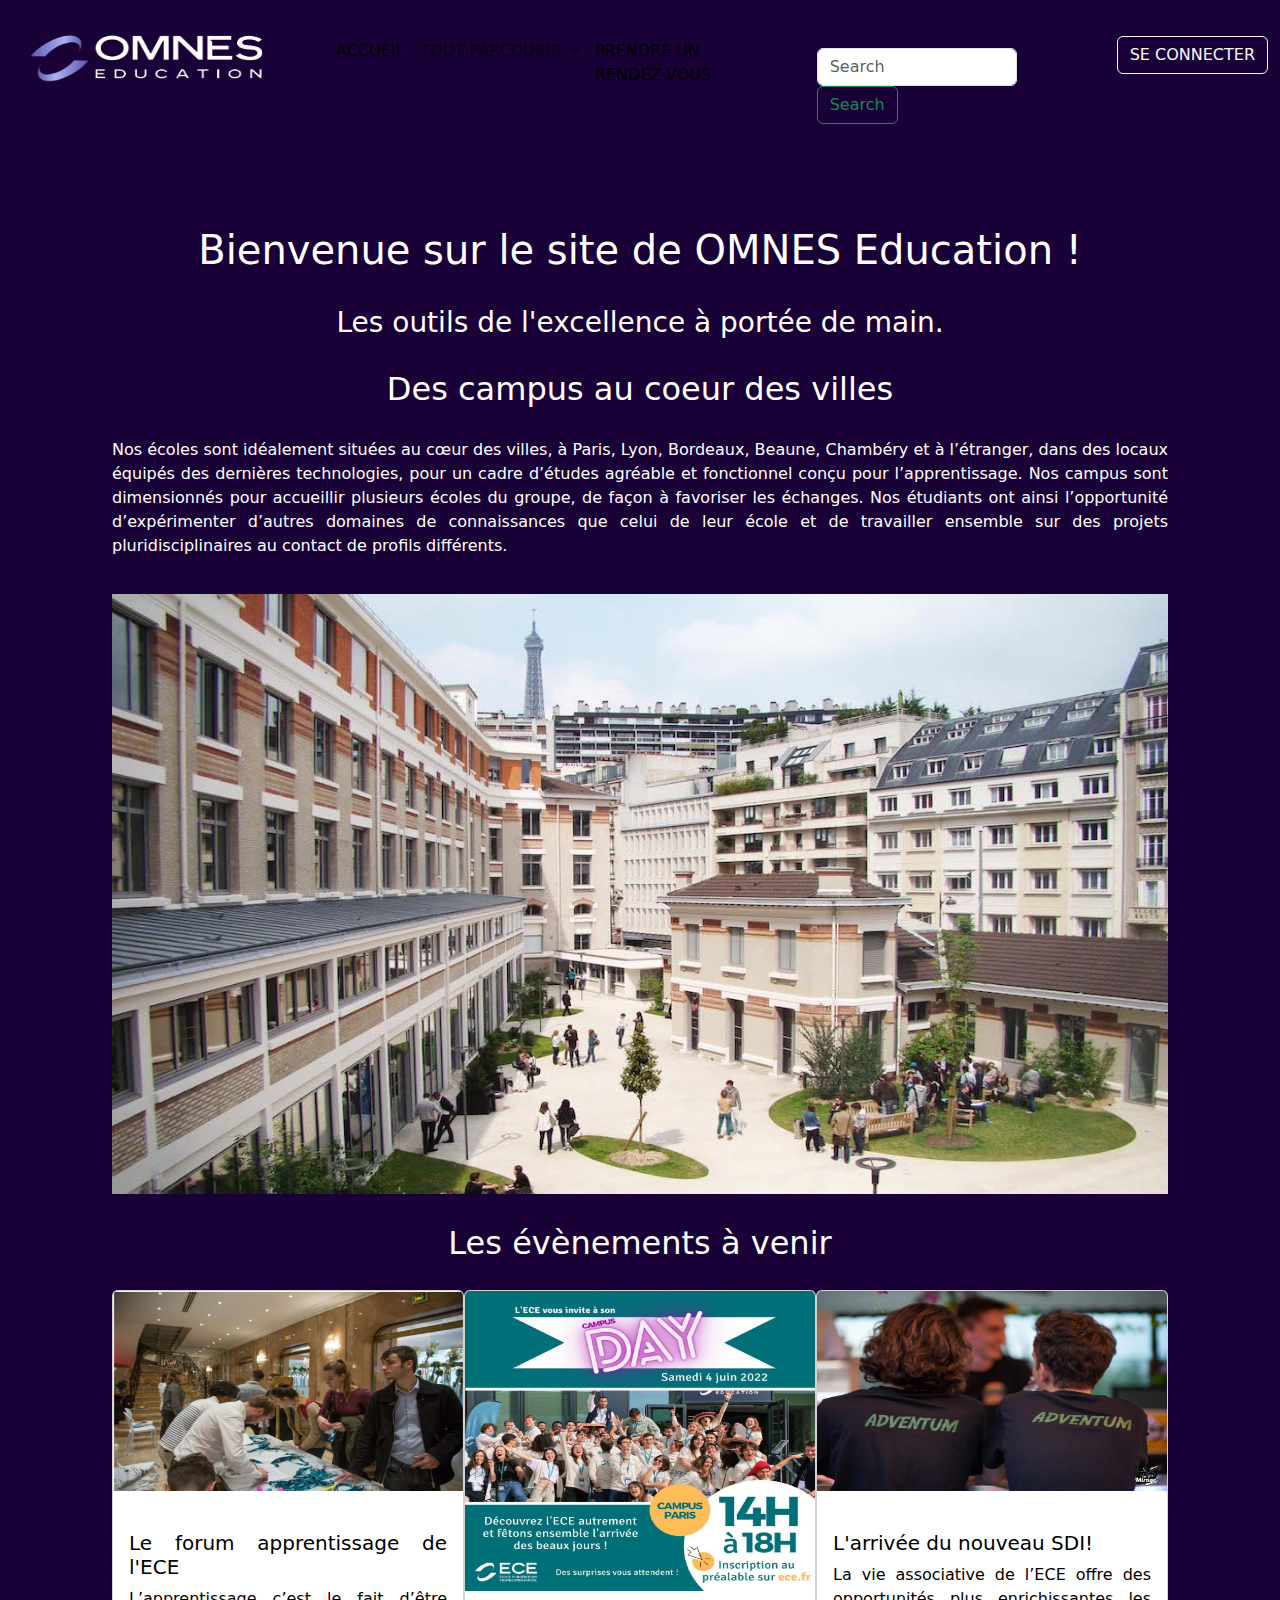
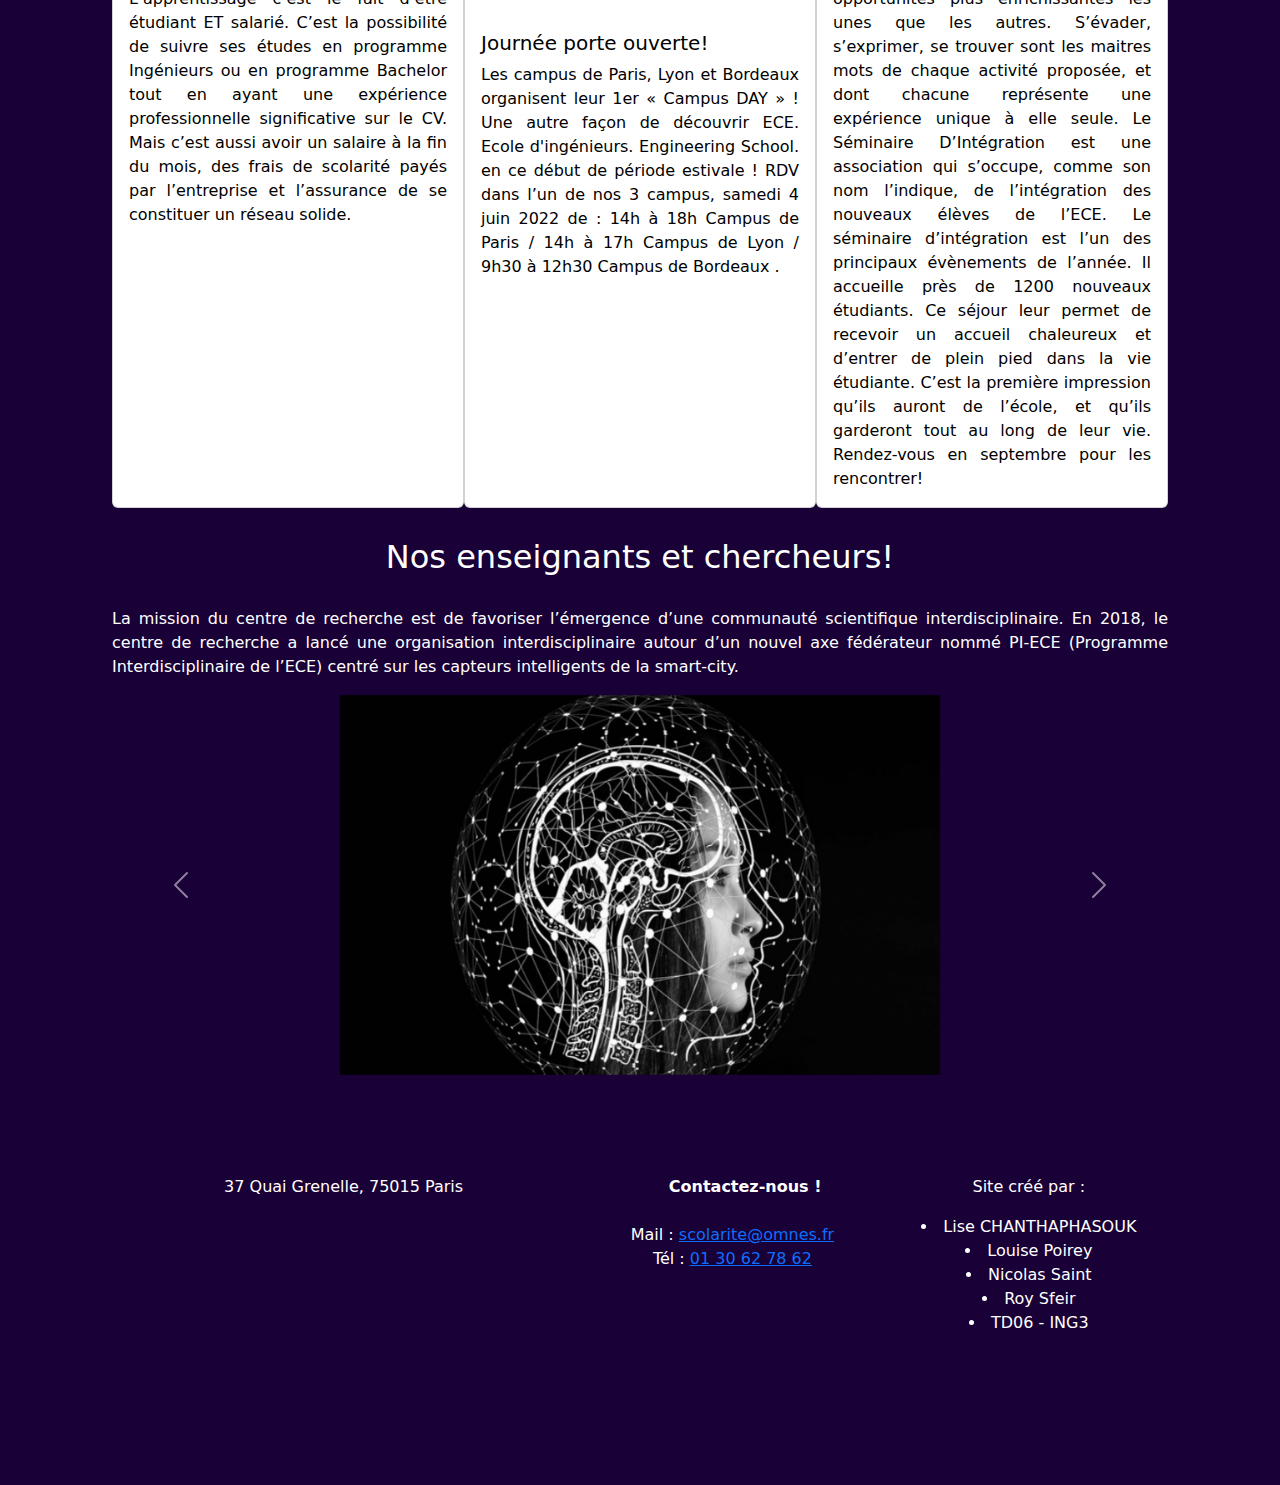
<file: page.html>
<head>
    <!-- Required meta tags -->
    <meta charset="utf-8">
    <meta name="viewport" content="width=device-width, initial-scale=1, shrink-to-fit=no">

    <!-- CSS -->
    <meta charset="utf-8">
    <meta name="viewport" content="width=device-width, initial-scale=1">
    <link href="https://cdn.jsdelivr.net/npm/bootstrap@5.0.0/dist/css/bootstrap.min.css" rel="stylesheet">
    <link href="prime.css" rel="stylesheet" type="text/css" />

    <!--javascript-->
    <script src="https://cdn.jsdelivr.net/npm/@popperjs/core@2.9.2/dist/umd/popper.min.js"></script>
    <script src="https://cdn.jsdelivr.net/npm/bootstrap@5.0.1/dist/js/bootstrap.min.js"
        integrity="sha384-Atwg2Pkwv9vp0ygtn1JAojH0nYbwNJLPhwyoVbhoPwBhjQPR5VtM2+xf0Uwh9KtT"
        crossorigin="anonymous"></script>
    <link href="prime.css" rel="stylesheet" type="text/css" />
</head>

<body>
    <nav class="navbar navbar-expand-lg">
        <div class="container-fluid bar">
            <a class="navbar-brand" href="#"><img src="omnes_logo.png" id="droite" alt="omnes_logo" width="300"
                    height="100"></a>
            <div class="collapse navbar-collapse" id="navbarSupportedContent">
                <ul class="navbar-nav me-auto mb-2 mb-lg-0">
                    <li class="nav-item">
                        <a class="nav-link active" aria-current="page" href="page.html">ACCUEIL
                        </a>
                    </li>
                    <li class="nav-item dropdown">
                        <a class="nav-link dropdown-toggle" href="#" id="navbarDropdown" role="button"
                            data-bs-toggle="dropdown" aria-expanded="false">
                            TOUT PARCOURIR
                        </a>
                        <ul class="dropdown-menu" aria-labelledby="navbarDropdown">
                            <li><a class="dropdown-item" href="enseignements.php">L'ENSEIGNEMENT</a></li>
                            <li><a class="dropdown-item" href="la_recherche.php">LA RECHERCHE</a></li>
                            <li><a class="dropdown-item" href="relations_inter.php">RELATION INTERNATIONALE</a></li>
                        </ul>
                    </li>
                    <li class="nav-item">
                        <a class="nav-link active" aria-current="page" href="select_prof_rdv.php">PRENDRE UN RENDEZ-VOUS
                        </a>
                    </li>

                </ul>
                <div id="barre_recherche">
                    <form role="search" action="recherche.php" method="post">
                        <input class="form-control me-2" type="search" placeholder="Search" aria-label="Search"
                            name="recherche">

                
                    <button class="btn btn-outline-success" type="submit" formaction="recherche.php">Search</button>
                    </form>

                </div>
                
                <form action="choix_compte.php" method="post">
                    <input type="submit" class="btn btn-outline-light" value="SE CONNECTER">
                    </form>
            </div>
            

                
                
            </div>
        </div>
    </nav>

    <div id="section_recherche" class="section padding_bouton">


    <div class="container a">
        <h1>Bienvenue sur le site de OMNES Education !</h1> <br>
        <h3>Les outils de l'excellence à portée de main.</h3>
    </div>

    <div class="container b">
        <h2>Des campus au coeur des villes</h2>
        <p>Nos écoles sont idéalement situées au cœur des villes, à Paris, Lyon, Bordeaux, Beaune, Chambéry et à
            l’étranger, dans des locaux équipés des dernières technologies, pour un cadre d’études agréable et
            fonctionnel conçu pour l’apprentissage. Nos campus sont dimensionnés pour accueillir plusieurs écoles du
            groupe, de façon à favoriser les échanges. Nos étudiants ont ainsi l’opportunité d’expérimenter d’autres
            domaines de connaissances que celui de leur école et de travailler ensemble sur des projets
            pluridisciplinaires au contact de profils différents.</p>
    </div>

    <div class="container infos">
        <img src="Eiffel.jpg" class="card-img-top" alt="apprentissage" width="300" height="600">
    </div>

    <div class="container b">
        <h2>Les évènements à venir</h2>
    </div>

    <div class="container infos">
        <div class="card" style="width: 25rem;">
            <img src="Apprentissage.png" class="card-img-top" alt="apprentissage" width="300" height="200"> <br>
            <div class="card-body">
                <h5 class="card-title t">Le forum apprentissage de l'ECE</h5>
                <p class="card-text t">L’apprentissage c’est le fait d’être étudiant ET salarié. C’est la possibilité de
                    suivre ses études en
                    programme Ingénieurs ou en programme Bachelor tout en ayant une expérience professionnelle
                    significative sur le CV. Mais c’est aussi avoir un salaire à la fin du mois,
                    des frais de scolarité payés par l’entreprise et l’assurance de se constituer un réseau solide.</p>
            </div>
        </div>

        <div class="card" style="width: 25rem;">
            <img src="JPO.jpg" class="card-img-top" alt="apprentissage" width="300" height="300"> <br>
            <div class="card-body">
                <h5 class="card-title t">Journée porte ouverte! </h5>
                <p class="card-text t">Les campus de Paris, Lyon et Bordeaux organisent leur 1er « Campus DAY » ! Une
                    autre façon de découvrir ECE. Ecole d'ingénieurs. Engineering School. en ce début de période
                    estivale !
                    RDV dans l’un de nos 3 campus, samedi 4 juin 2022 de :
                    <l> 14h à 18h Campus de Paris / 14h à 17h Campus de Lyon / 9h30 à 12h30 Campus de Bordeaux .
                    </l>
                </p>
            </div>
        </div>

        <div class="card" style="width: 25rem;">
            <img src="SDI.JPG" class="card-img-top" alt="apprentissage" width="300" height="200"> <br>
            <div class="card-body">
                <h5 class="card-title t">L'arrivée du nouveau SDI!</h5>
                <p class="card-text t">La vie associative de l’ECE offre des opportunités plus enrichissantes les unes
                    que les autres. S’évader, s’exprimer, se trouver sont les maitres mots de chaque activité proposée,
                    et dont chacune représente une expérience unique à elle seule.
                    Le Séminaire D’Intégration est une association qui s’occupe, comme son nom l’indique, de
                    l’intégration des nouveaux élèves de l’ECE.
                    Le séminaire d’intégration est l’un des principaux évènements de l’année. Il accueille près de 1200
                    nouveaux étudiants. Ce séjour leur permet de recevoir un accueil chaleureux et d’entrer de plein pied dans la
                    vie étudiante. C’est la première impression qu’ils auront de l’école, et qu’ils garderont tout au
                    long de leur vie.
                    Rendez-vous en septembre pour les rencontrer!
                </p>
            </div>
        </div>
    </div>

    <div class="container b">
        <h2>Nos enseignants et chercheurs! </h2>
        <p>La mission du centre de recherche est de favoriser l’émergence d’une communauté scientifique
            interdisciplinaire.
            En 2018, le centre de recherche a lancé une organisation interdisciplinaire autour d’un nouvel axe
            fédérateur nommé PI-ECE
            (Programme Interdisciplinaire de l’ECE) centré sur les capteurs intelligents de la smart-city. </p>
    </div>


    <div id="carouselExampleFade" class="carousel slide carousel-fade" data-bs-ride="carousel">
        <div class="carousel-inner">
          <div class="carousel-item active">
            <img src="car4.png" width="600" height="380">
          </div>
          <div class="carousel-item">
            <img src="car2.png" width="600" height="380">
          </div>
          <div class="carousel-item">
            <img src="car3.png" width="600" height="380">
          </div>
          <div class="carousel-item">
            <img src="car1.jpg" width="600" height="380">
          </div>
        </div>
        <button class="carousel-control-prev" type="button" data-bs-target="#carouselExampleFade" data-bs-slide="prev">
          <span class="carousel-control-prev-icon" aria-hidden="true"></span>
          <span class="visually-hidden">Previous</span>
        </button>
        <button class="carousel-control-next" type="button" data-bs-target="#carouselExampleFade" data-bs-slide="next">
          <span class="carousel-control-next-icon" aria-hidden="true"></span>
          <span class="visually-hidden">Next</span>
        </button>
      </div>


    <div class="footer">

        <div>
            <p> 37 Quai Grenelle, 75015 Paris </p>

            <iframe
                src="https://www.google.com/maps/embed?pb=!1m18!1m12!1m3!1d2625.369423144615!2d2.2842394155508656!3d48.85116550916967!2m3!1f0!2f0!3f0!3m2!1i1024!2i768!4f13.1!3m3!1m2!1s0x47e670049543178d%3A0x400dcd31a8b1ba2a!2s43%20Quai%20de%20Grenelle%2C%2075015%20Paris!5e0!3m2!1sen!2sfr!4v1653224205532!5m2!1sen!2sfr"
                width="400" height="150" style="border:0;" allowfullscreen="" loading="lazy"
                referrerpolicy="no-referrer-when-downgrade" id="map"></iframe>
        </div>

        <div>

            <p>&nbsp;&nbsp;&nbsp;&nbsp;&nbsp;<b>Contactez-nous !</b><br><br>Mail : <a
                    href="scolarite@omnes.fr">scolarite@omnes.fr</a><br>
                Tél : <a href="01 30 62 78 62">01 30 62 78 62</a></p>

        </div>

        <div>

            <p>
                Site créé par :
                <li>Lise CHANTHAPHASOUK</li>
                <li>Louise Poirey </li>
                <li>Nicolas Saint</li>
                <li>Roy Sfeir</li>
                <li>TD06 - ING3</li>

            </p>

        </div>

</body>
</file>
<file: prime.css>
body {
    background-color: #190036;
    color: white;


}


#wrapper {
    border: 2px solid;
    padding: 30px;

}

#titre {

    color: white;
    font-size: 50px;
    padding-right: 10px;


}

#header {

    border: 2px solid;
    display: flex;
    margin: 0 auto;
    justify-content: center;
    align-items: center;

}

#droite {

    float: right;
}

#navigation {

    border-left: 2px solid;
    border-right: 2px solid;
    margin: 0 auto;
    text-align: center;
    padding: 20px;

}

#navigation_admin {


    border-left: 2px solid;
    border-right: 2px solid;
    border-bottom: 2px solid;
    margin: 0 auto;
    text-align: center;

}



.bouton_accueil {
    background-image: linear-gradient(to right, #000C7B 0%, #6F71A3 51%, #7E84F7 100%);
    margin: 10px;
    padding: 15px 45px;
    text-align: center;
    text-transform: uppercase;
    transition: 0.5s;
    background-size: 200% auto;
    color: white;
    box-shadow: 0 0 20px #6f71a3;
    border-radius: 10px;

}

#barre_recherche {
    padding-right: 100px;
    display: flex;
    height: 40px;
    margin-left: 60px;
    margin-top: 10px;

}

#CV {

    padding-right: 100px;
    height: 100px;
    margin-top: 10px;

}

#encadrement_recherche {

    
    text-align: center;
    border-radius: 10px;
    width: 400px;
    

}

#slider {

    float: right;
    padding-top: 10px;
    padding-right: 70px;
}

.bouton_recherche {
    background-image: linear-gradient(to right, #000C7B 0%, #6F71A3 51%, #7E84F7 100%);
    margin: 10px;
    padding: 15px 45px;
    text-align: center;
    text-transform: uppercase;
    background-size: 200% auto;
    color: white;
    border-radius: 10px;

}

.boutons_inter{
    background-color: rgb(215, 178, 84);
    margin: 10px;
    padding: 15px 45px;
    color: black;
    font: bold;
    text-transform: uppercase;
    background-size: 200% auto;
    border-radius: 20px;
}

.bouton_accueil:hover {
    background-position: right center;
    /* change the direction of the change here */
    color: #fff;
    text-decoration: none;
}


.admin{

    border-bottom: 2px solid ;
    border-right: 2px solid;
    border-left: 2px solid;
    text-align: center;
    padding: 100px;
    padding-left: 500px;

}

#informations_admin{

    border-bottom: 2px solid ;
    border-right: 2px solid;
    border-left: 2px solid;
    padding: 100px;
    padding-left: 42%;
    justify-content: center;
    align-items: center;


}
.section {
    padding: center;
    text-align: center;;
}

.conteneur_inter {

    padding-left: center;
    display: inline-block;
    display: center;
    border: 2px solid;
    text-align: center;
    border-radius: 20px;
    width: 800px;
    height: 400px;

}

.conteneur_inter b{
    padding-top: 20px;
    display: flex;
    justify-content: space-around;
}

#image_inter{
    display: inline-block;
    display: center;
    padding-right: 50px;
    padding-top: 20px;
    padding-left: 20px;
}
#texte_inter{
    display: inline-block;
    text-align: justify;
    margin-bottom :50px;
}

.relations_internationales{
    padding-top: 20px;
    display: flex;
    justify-content: space-around;
}


.padding_bouton {
    padding: 100px;
}


#map {
    padding-left: 100px;
}

#wrapperCarroussel {
    width: 800px;
    height: 700px;
    position: relative;
    margin: auto;
    
    border-radius: 0px;
    }
    
#titreCarroussel{
    position: absolute;
    width: 750px;
    text-align: center;
    color: black
}
#carrousel {
position: absolute;
width: 750px;
height: px;
list-style: none;
left: 0;
margin-bottom: 0;

}

#carrousel ul {
position: relative;
}

ul > li {
list-style-type: none;
position: relative;
top: 30%;
transition: 1s opacity;
}

#audio {
position: relative;
display: block;
width: 200px;
margin: 10% 0 0 35%;
align-self: center;
top: 50%;
align-self: center;
}




.prev {
position: absolute;
display: block;
margin-left: 10%;
margin-top: 40%;
color: rgb(19, 18, 18);
width: 40px;
height: 20px;
font-weight: 800;
background-color: #dacfd3;
border-radius: 5px;
border: 0px solid black;
}

.next {
position: absolute;
display: block;
margin-left: 85%;
margin-top: 40%;
color: rgb(19, 18, 18);
width: 40px;
height: 20px;
font-weight: 800;
background-color: #dacfd3;
border-radius: 5px;
border: 0px solid black;
}

.bar{
    display: flex;
    align-content: center;
}

.a{
    color: white;
    /*margin-right : 10px;*/
}

.b p{
    color: white;
    text-align: justify;
    margin-top: 30px;
    /*margin-right : 10px;*/
}

.b h2{
    text-align: center;
    margin-top: 30px;
}

.a h3{
    margin-bottom: 30px;
}

.t{
    color: black;
    text-align: justify;
    /*margin-right : 10px;*/
}

.infos{
    padding-top: 20px;
    display: flex;
    justify-content: space-around;
}

.caroussel{
    margin-top: 20px;
    text-align: center;
    margin-bottom: 30px;
}

.footer {

    padding-top: 100px;
    padding-bottom: 20px;
    display: flex;
    justify-content: space-around;
    margin: 0 auto;
}

.footer p{
    text-align: center;
}
</file>
